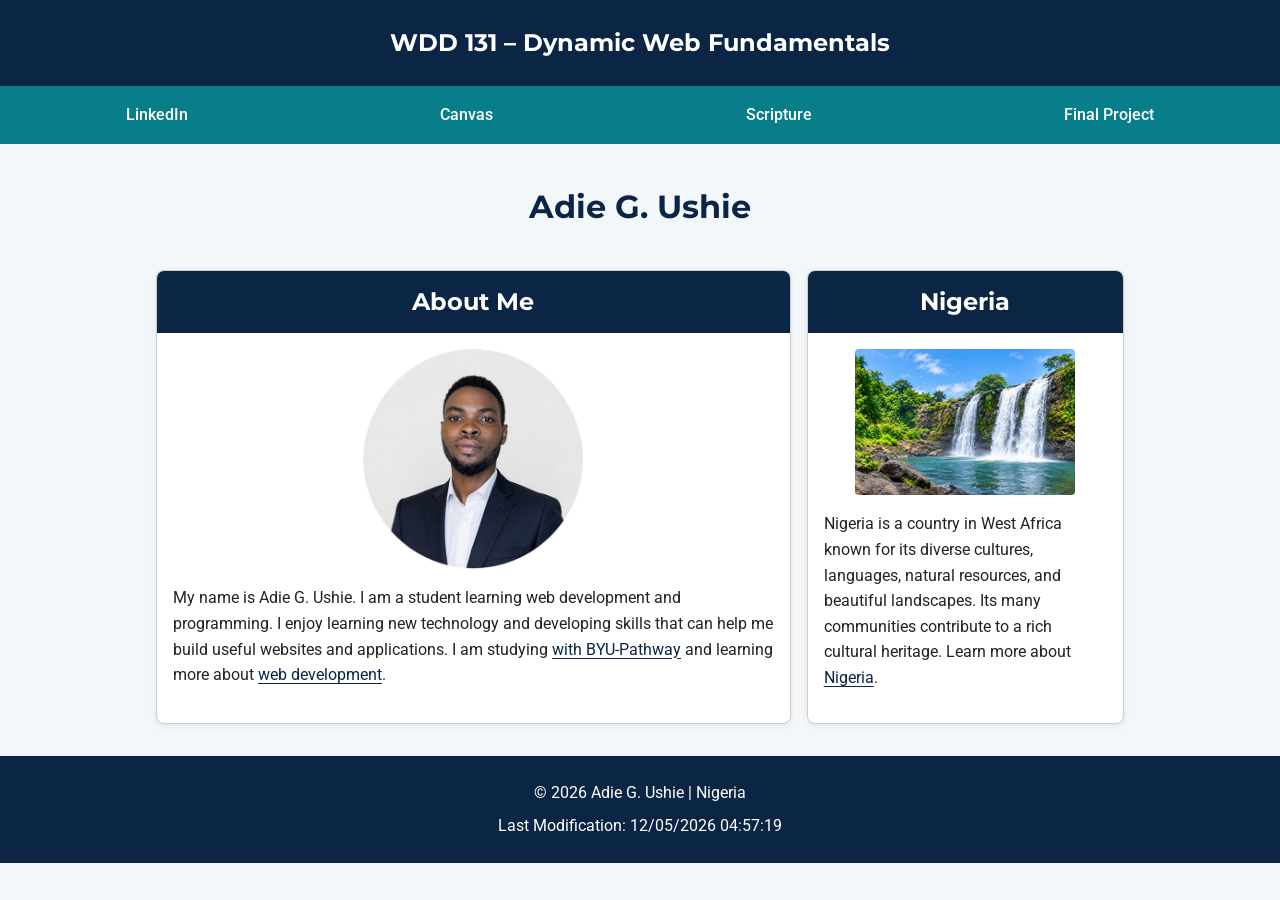
<file: index.html>
<!DOCTYPE html>
<html lang="en">
<head>
    <meta charset="UTF-8">
    <meta name="viewport" content="width=device-width, initial-scale=1.0">

    <meta name="description" content="WDD 131 – Dynamic Web Fundamentals homepage by Adie G. Ushie, featuring web development studies and information about Nigeria.">
    <meta name="author" content="Adie G. Ushie">

    <title>WDD 131 – Dynamic Web Fundamentals – Adie G. Ushie</title>

    <link rel="preconnect" href="https://fonts.googleapis.com">
    <link rel="preconnect" href="https://fonts.gstatic.com" crossorigin>
    <link href="https://fonts.googleapis.com/css2?family=Roboto:wght@400;500;700&family=Montserrat:wght@600;700&display=swap" rel="stylesheet">

    <link rel="stylesheet" href="styles/base.css">
    <script src="scripts/getdates.js" defer></script>
</head>

<body>
    <header>
        <span id="course-title">WDD 131 – Dynamic Web Fundamentals</span>

        <nav>
            <a href="https://www.linkedin.com/"
               target="_blank" rel="noopener noreferrer">LinkedIn</a>

            <a href="https://byupw.instructure.com/">Canvas</a>

            <a href="https://www.churchofjesuschrist.org/study/scriptures/bofm/1-ne/3?lang=eng&id=p7#p7"
               target="_blank" rel="noopener noreferrer">Scripture</a>

            <a href="#">Final Project</a>
        </nav>
    </header>

    <main>
        <h1>Adie G. Ushie</h1>

        <section class="card">
            <h2>About Me</h2>

            <div class="card-content">
                <img src="images/profile.jpg"
                     alt="Portrait of Adie G. Ushie"
                     width="220"
                     height="220">

                <p>
                    My name is Adie G. Ushie. I am a student learning web
                    development and programming. I enjoy learning new
                    technology and developing skills that can help me build
                    useful websites and applications. I am studying
                    <a href="https://www.byupathway.edu/"
                       target="_blank" rel="noopener noreferrer">with BYU-Pathway</a>
                    and learning more about
                    <a href="https://developer.mozilla.org/en-US/docs/Learn_web_development"
                       target="_blank" rel="noopener noreferrer">web development</a>.
                </p>
            </div>
        </section>

        <section class="card">
            <h2>Nigeria</h2>

            <div class="card-content">
                <img src="images/nigeria.jpg"
                     alt="A natural landscape in Nigeria"
                     width="220"
                     height="220">

                <p>
                    Nigeria is a country in West Africa known for its diverse
                    cultures, languages, natural resources, and beautiful
                    landscapes. Its many communities contribute to a rich
                    cultural heritage. Learn more about
                    <a href="https://www.britannica.com/place/Nigeria"
                       target="_blank" rel="noopener noreferrer">Nigeria</a>.
                </p>
            </div>
        </section>
    </main>

    <footer>
        <p>© <span id="currentyear"></span> Adie G. Ushie | Nigeria</p>
        <p id="lastModified"></p>
    </footer>
</body>
</html>
</file>
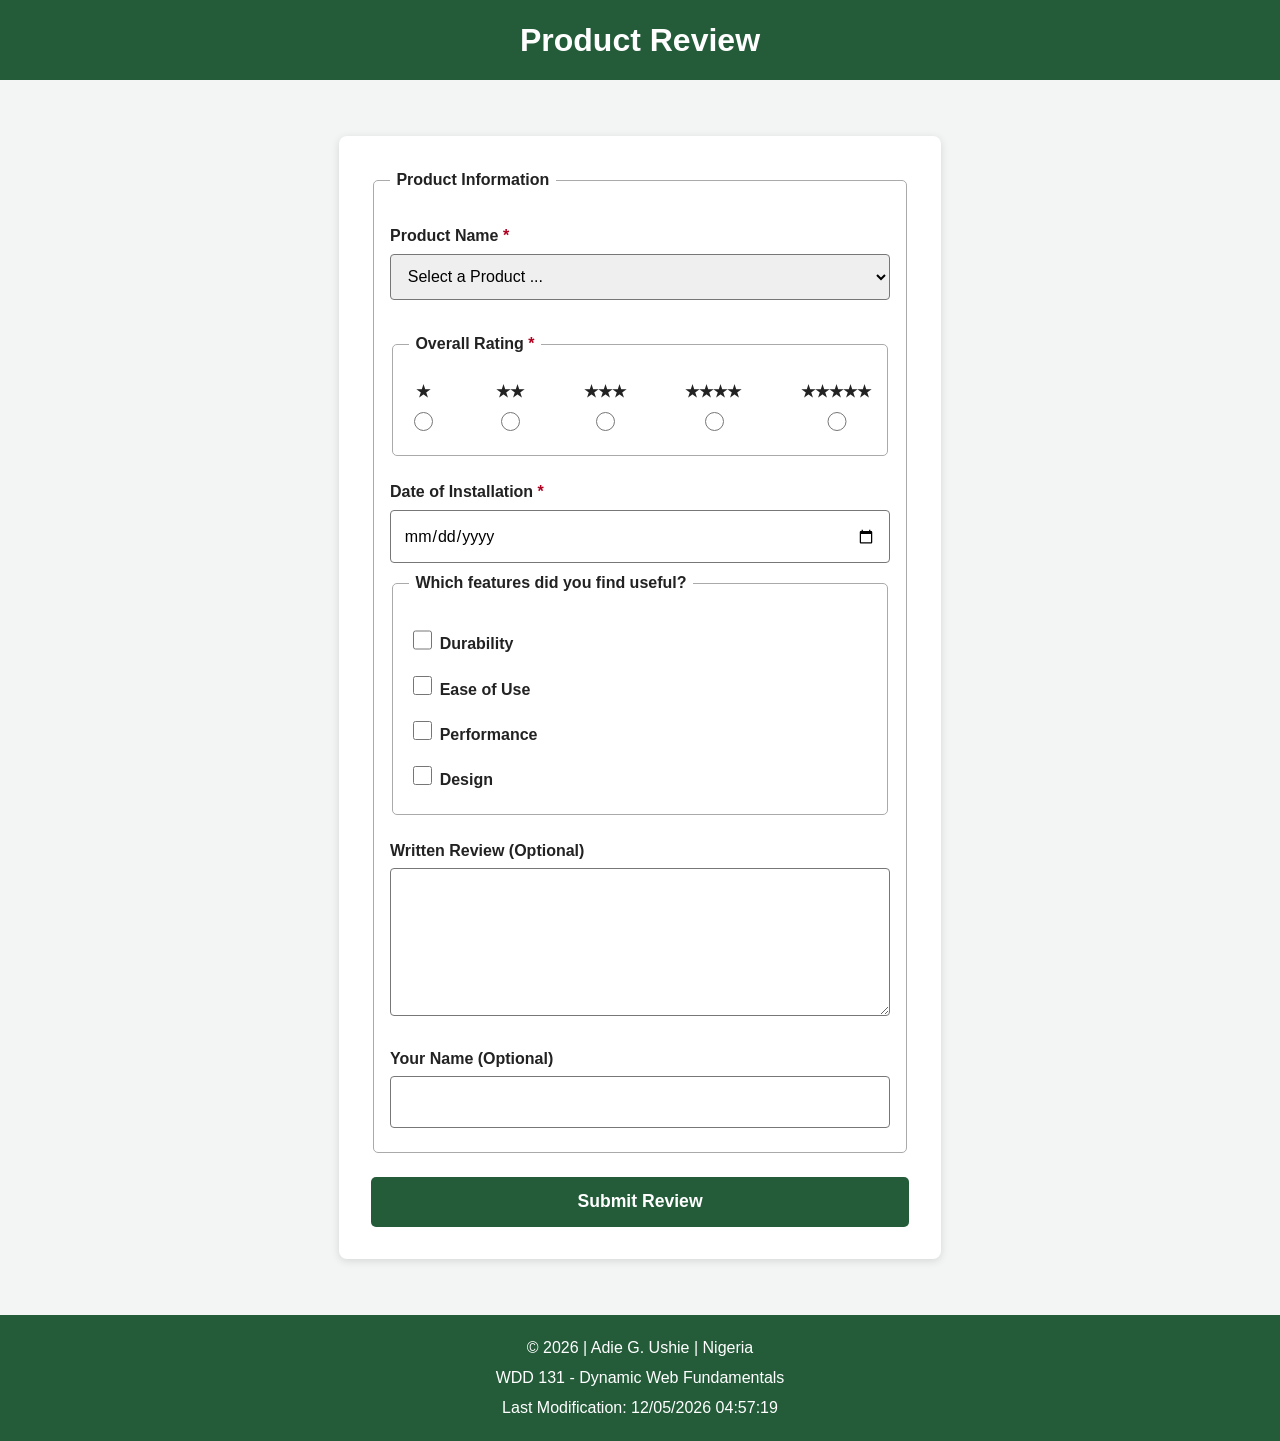
<file: form.html>
<!DOCTYPE html>
<html lang="en">
<head>
    <meta charset="UTF-8">
    <meta name="viewport" content="width=device-width, initial-scale=1.0">
    <meta name="description" content="Submit a product review by selecting a product, rating it, and sharing your experience.">
    <meta name="author" content="Adie G. Ushie">
    <title>Product Review Form | WDD 131</title>
    <link rel="stylesheet" href="styles/form.css">
    <script src="scripts/form.js" defer></script>
</head>
<body>
    <header>
        <h1>Product Review</h1>
    </header>

    <main>
        <form method="get" action="review.html">
            <fieldset>
                <legend>Product Information</legend>

                <label for="productName">Product Name <span class="required">*</span></label>
                <select id="productName" name="productName" required>
                    <option value="" disabled selected>Select a Product ...</option>
                </select>

                <fieldset class="rating-field">
                    <legend>Overall Rating <span class="required">*</span></legend>

                    <div class="rating-options">
                        <label for="rating1">
                            ★
                            <input type="radio" id="rating1" name="rating" value="1" required>
                        </label>

                        <label for="rating2">
                            ★★
                            <input type="radio" id="rating2" name="rating" value="2" required>
                        </label>

                        <label for="rating3">
                            ★★★
                            <input type="radio" id="rating3" name="rating" value="3" required>
                        </label>

                        <label for="rating4">
                            ★★★★
                            <input type="radio" id="rating4" name="rating" value="4" required>
                        </label>

                        <label for="rating5">
                            ★★★★★
                            <input type="radio" id="rating5" name="rating" value="5" required>
                        </label>
                    </div>
                </fieldset>

                <label for="installationDate">Date of Installation <span class="required">*</span></label>
                <input type="date" id="installationDate" name="installationDate" required>

                <fieldset>
                    <legend>Which features did you find useful?</legend>

                    <label for="durability">
                        <input type="checkbox" id="durability" name="features" value="Durability">
                        Durability
                    </label>

                    <label for="ease">
                        <input type="checkbox" id="ease" name="features" value="Ease of Use">
                        Ease of Use
                    </label>

                    <label for="performance">
                        <input type="checkbox" id="performance" name="features" value="Performance">
                        Performance
                    </label>

                    <label for="design">
                        <input type="checkbox" id="design" name="features" value="Design">
                        Design
                    </label>
                </fieldset>

                <label for="writtenReview">Written Review (Optional)</label>
                <textarea id="writtenReview" name="writtenReview" rows="5"></textarea>

                <label for="userName">Your Name (Optional)</label>
                <input type="text" id="userName" name="userName">
            </fieldset>

            <input type="submit" value="Submit Review">
        </form>
    </main>

    <footer>
        <p>&copy; <span id="currentyear"></span> | Adie G. Ushie | Nigeria</p>
        <p>WDD 131 - Dynamic Web Fundamentals</p>
        <p id="lastModified"></p>
    </footer>
</body>
</html>
</file>
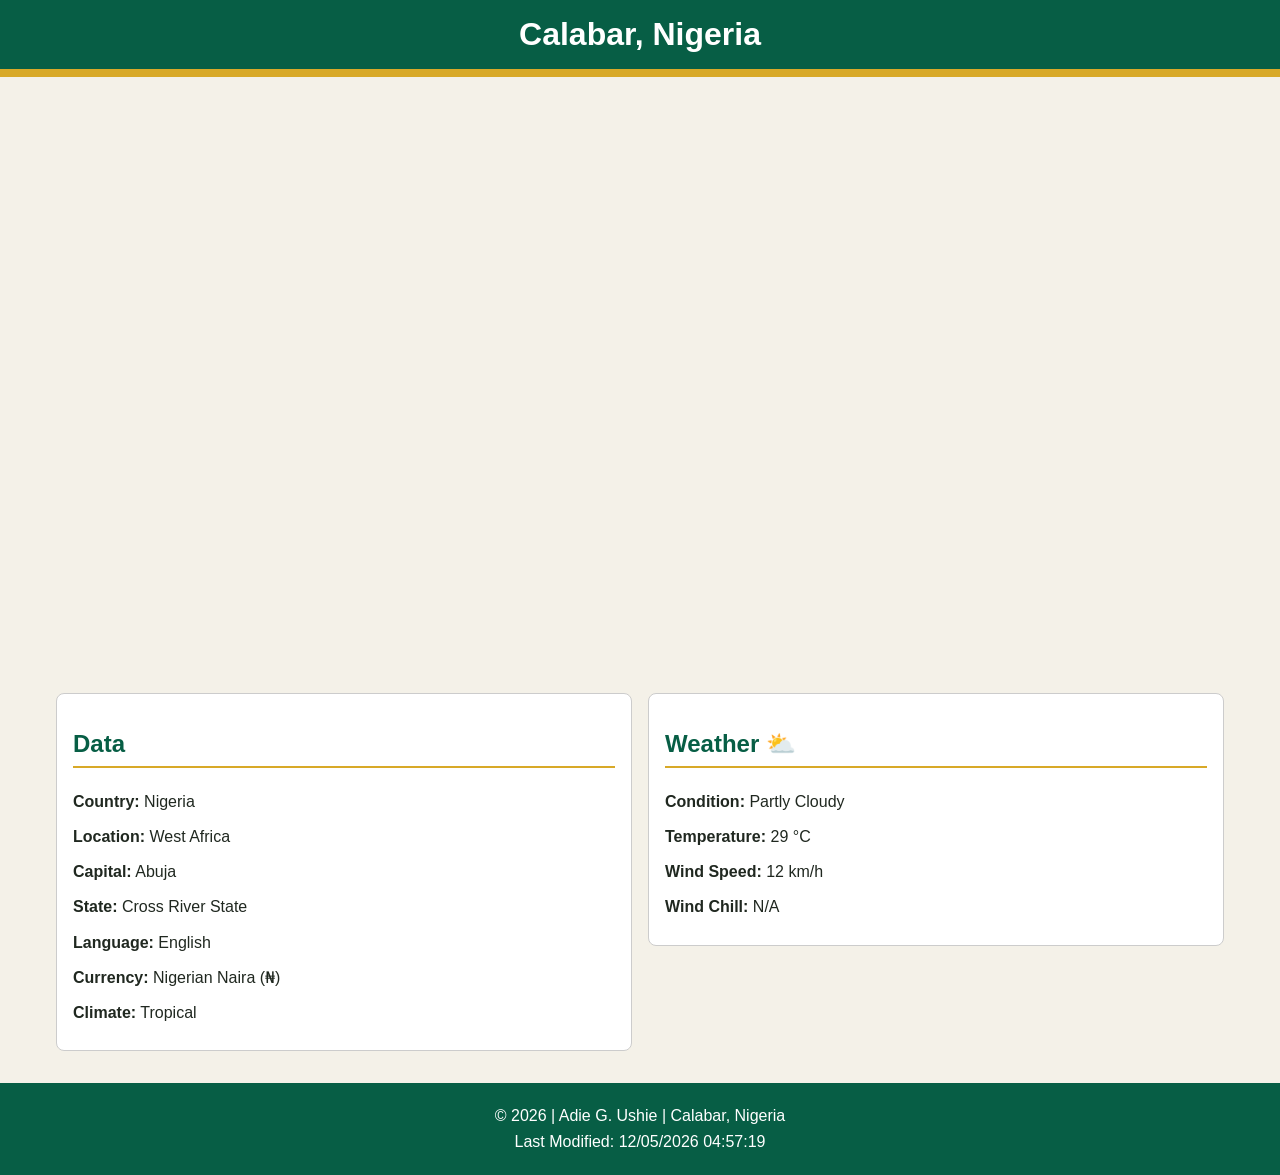
<file: place.html>
<!DOCTYPE html>
<html lang="en">
<head>
    <meta charset="UTF-8">
    <meta name="viewport" content="width=device-width, initial-scale=1.0">
    <meta name="description" content="Discover Calabar, Nigeria, its location, culture, climate, and beautiful attractions.">
    <meta name="author" content="Adie G. Ushie">
    <title>Calabar, Nigeria | WDD 131</title>

    <link rel="stylesheet" href="styles/place.css">
    <script src="scripts/place.js" defer></script>
</head>
<body>
    <header>
        <h1>Calabar, Nigeria</h1>
    </header>

    <main>
        <div class="hero">
            <picture>
                <source
                    srcset="images/calabar-large.webp"
                    media="(min-width: 1000px)">
                <source
                    srcset="images/calabar-medium.webp"
                    media="(min-width: 600px)">
                <img
                    src="images/calabar-small.webp"
                    alt="A beautiful view of Calabar, Nigeria"
                    width="500"
                    height="250">
            </picture>
        </div>

        <section class="data">
            <h2>Data</h2>
            <div class="info">
                <p><strong>Country:</strong> Nigeria</p>
                <p><strong>Location:</strong> West Africa</p>
                <p><strong>Capital:</strong> Abuja</p>
                <p><strong>State:</strong> Cross River State</p>
                <p><strong>Language:</strong> English</p>
                <p><strong>Currency:</strong> Nigerian Naira (₦)</p>
                <p><strong>Climate:</strong> Tropical</p>
            </div>
        </section>

        <section class="weather">
            <h2>Weather</h2>

            <img
                class="weather-icon"
                src="images/weather.svg"
                alt="Partly cloudy weather icon"
                width="80"
                height="80">

            <div class="info">
                <p><strong>Condition:</strong> Partly Cloudy</p>
                <p><strong>Temperature:</strong> <span id="temperature">29</span> °C</p>
                <p><strong>Wind Speed:</strong> <span id="wind-speed">12</span> km/h</p>
                <p><strong>Wind Chill:</strong> <span id="wind-chill">N/A</span></p>
            </div>
        </section>
    </main>

    <footer>
        <p>
            &copy; <span id="currentyear"></span> | Adie G. Ushie |
            Calabar, Nigeria
        </p>
        <p>Last Modified: <span id="lastModified"></span></p>
    </footer>
</body>
</html>
</file>
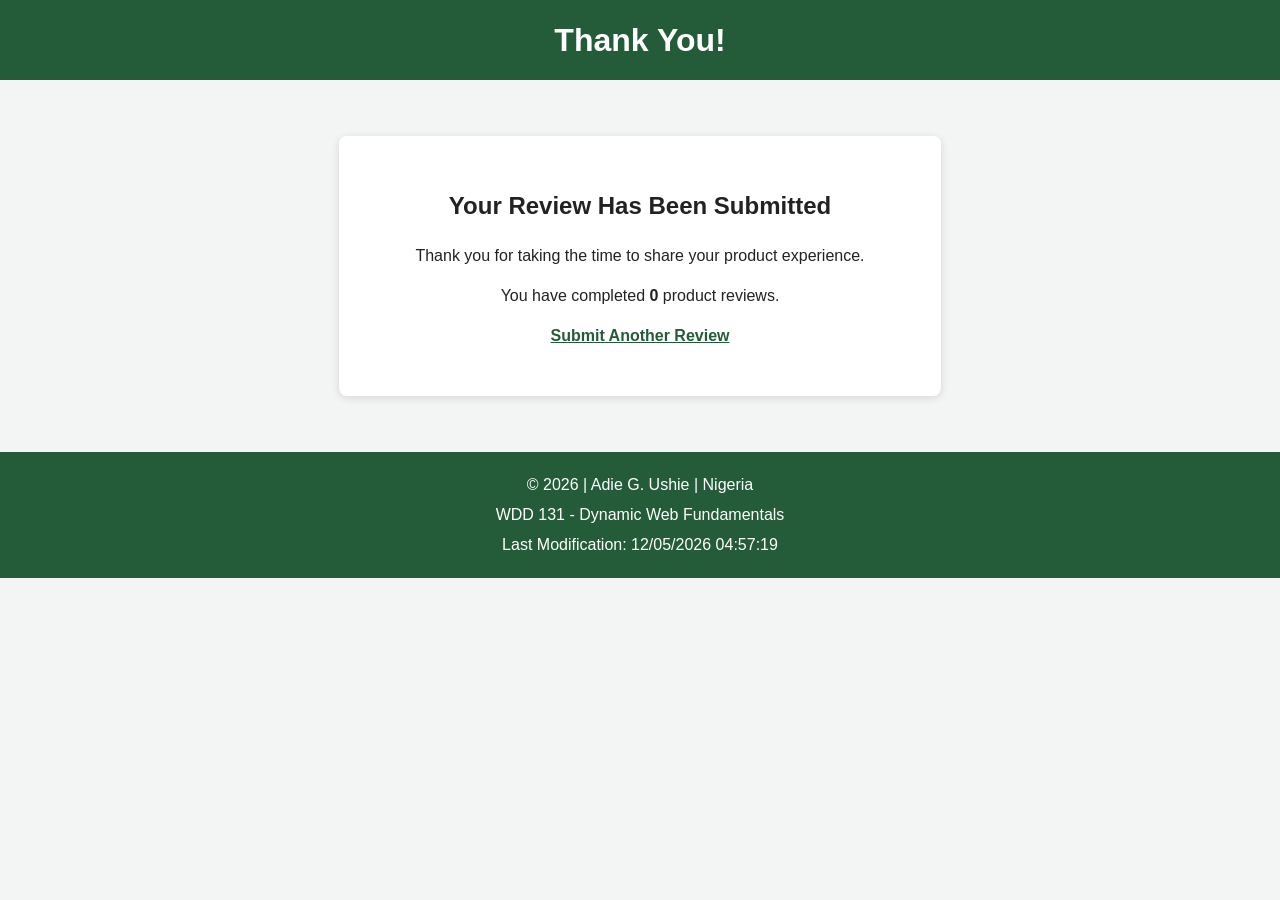
<file: review.html>
<!DOCTYPE html>
<html lang="en">
<head>
    <meta charset="UTF-8">
    <meta name="viewport" content="width=device-width, initial-scale=1.0">
    <meta name="description" content="Thank you for submitting your product review.">
    <meta name="author" content="Adie G. Ushie">
    <title>Review Submitted | WDD 131</title>
    <link rel="stylesheet" href="styles/form.css">
    <script src="scripts/form.js" defer></script>
</head>
<body>
    <header>
        <h1>Thank You!</h1>
    </header>

    <main>
        <section class="confirmation">
            <h2>Your Review Has Been Submitted</h2>

            <p>Thank you for taking the time to share your product experience.</p>

            <p>You have completed <strong id="reviewCount">0</strong> product reviews.</p>

            <p><a href="form.html">Submit Another Review</a></p>
        </section>
    </main>

    <footer>
        <p>&copy; <span id="currentyear"></span> | Adie G. Ushie | Nigeria</p>
        <p>WDD 131 - Dynamic Web Fundamentals</p>
        <p id="lastModified"></p>
    </footer>
</body>
</html>
</file>
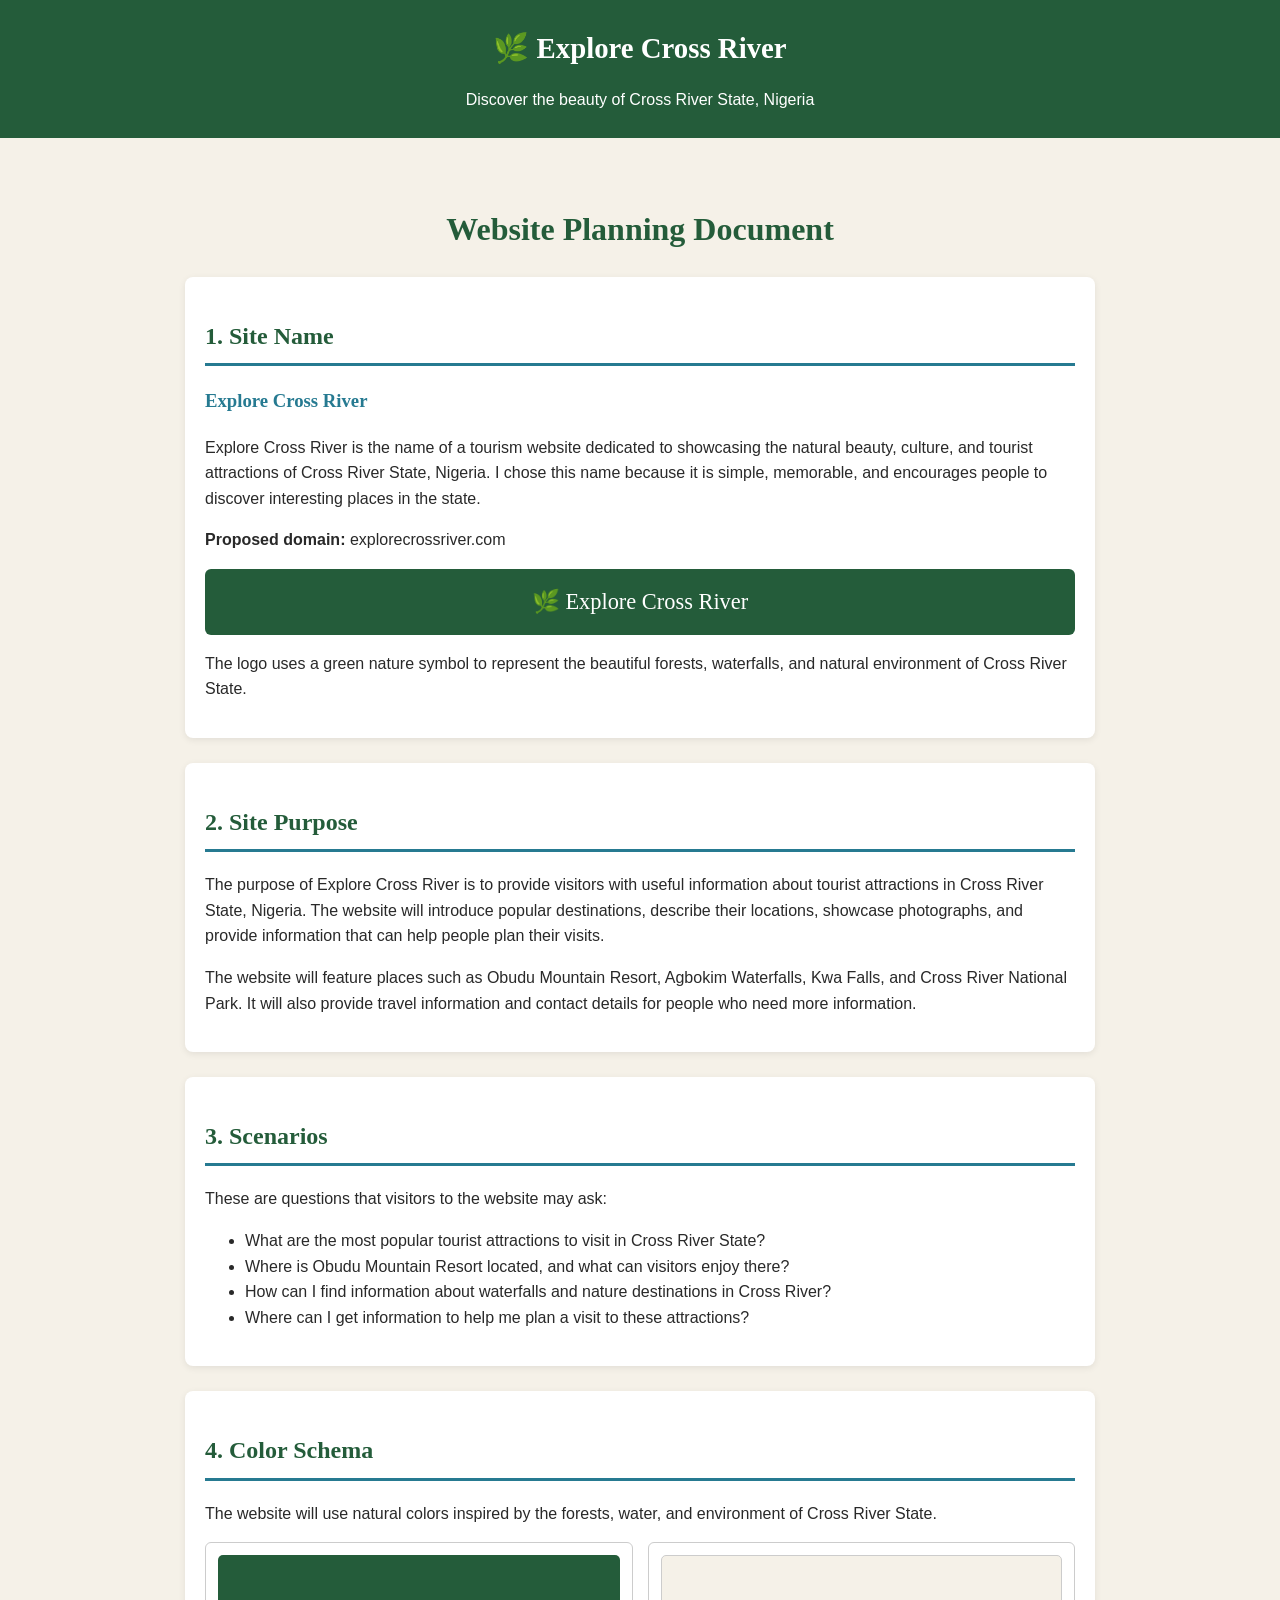
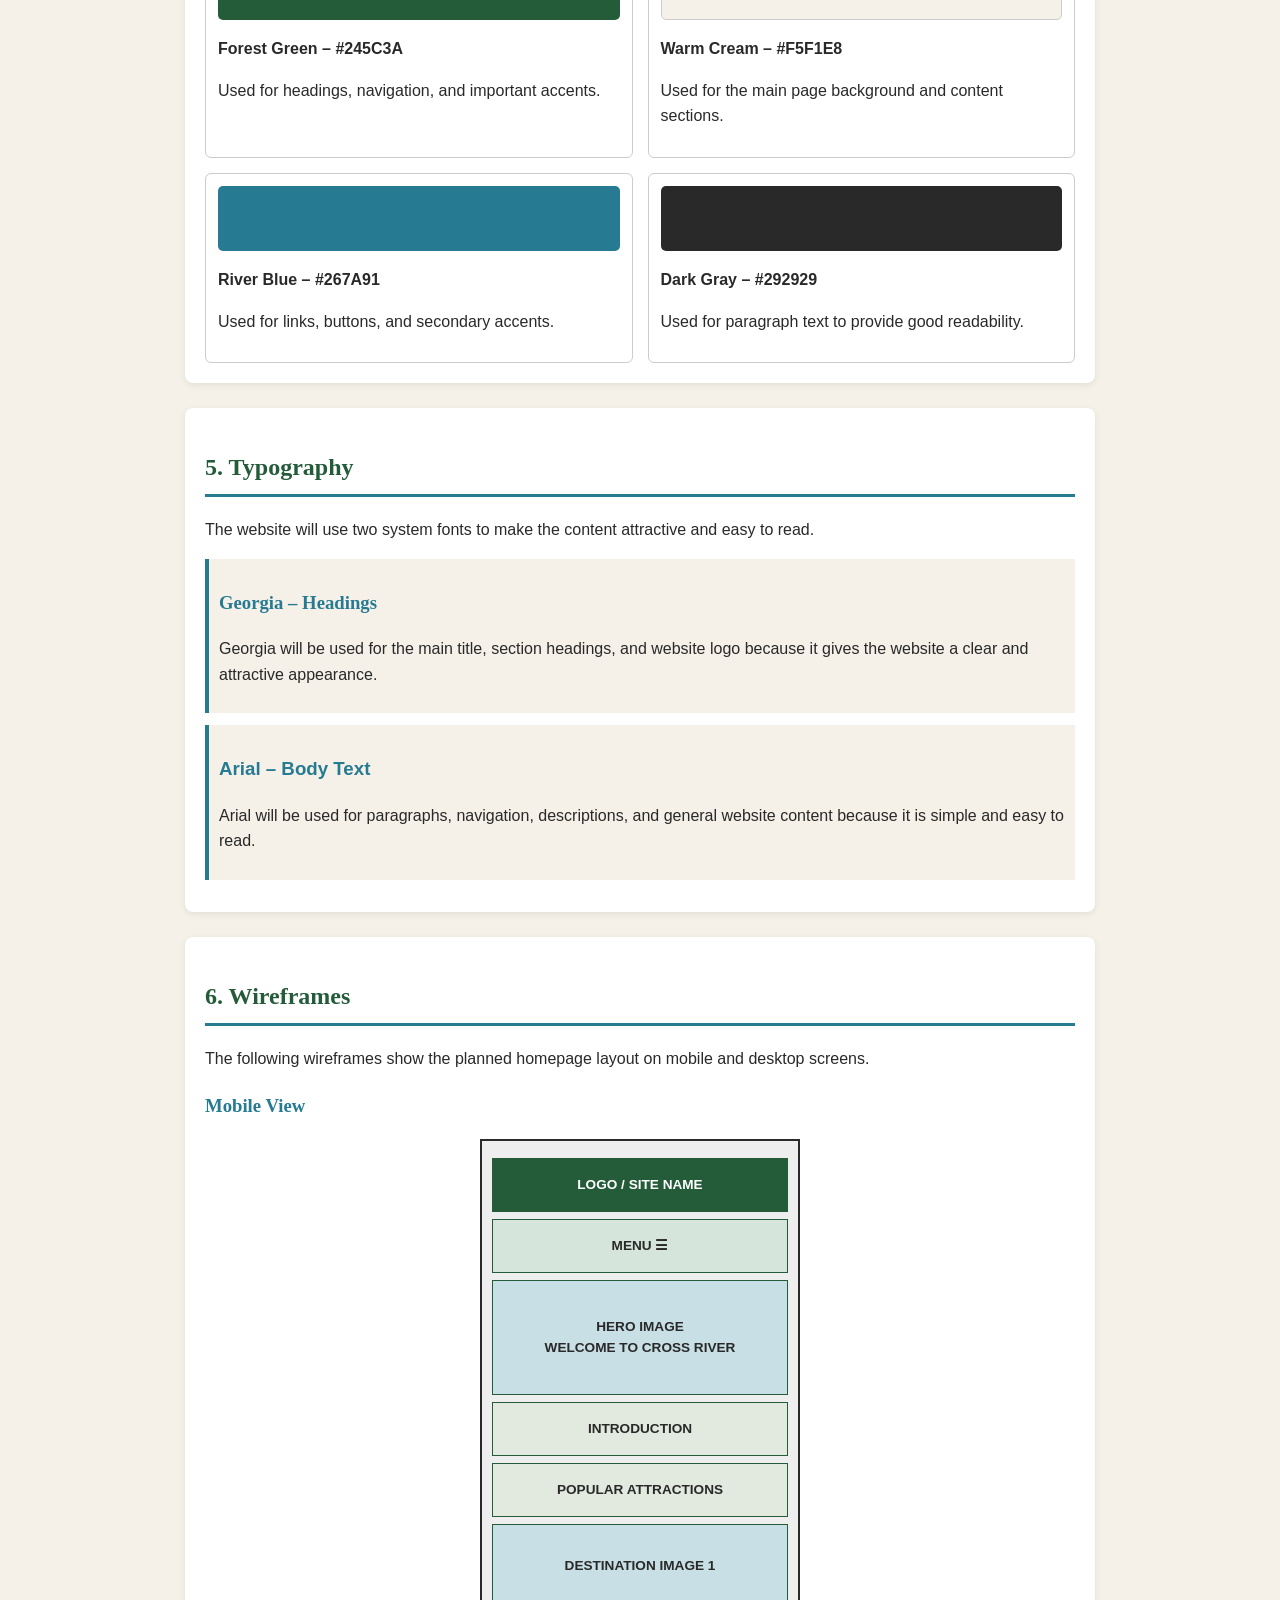
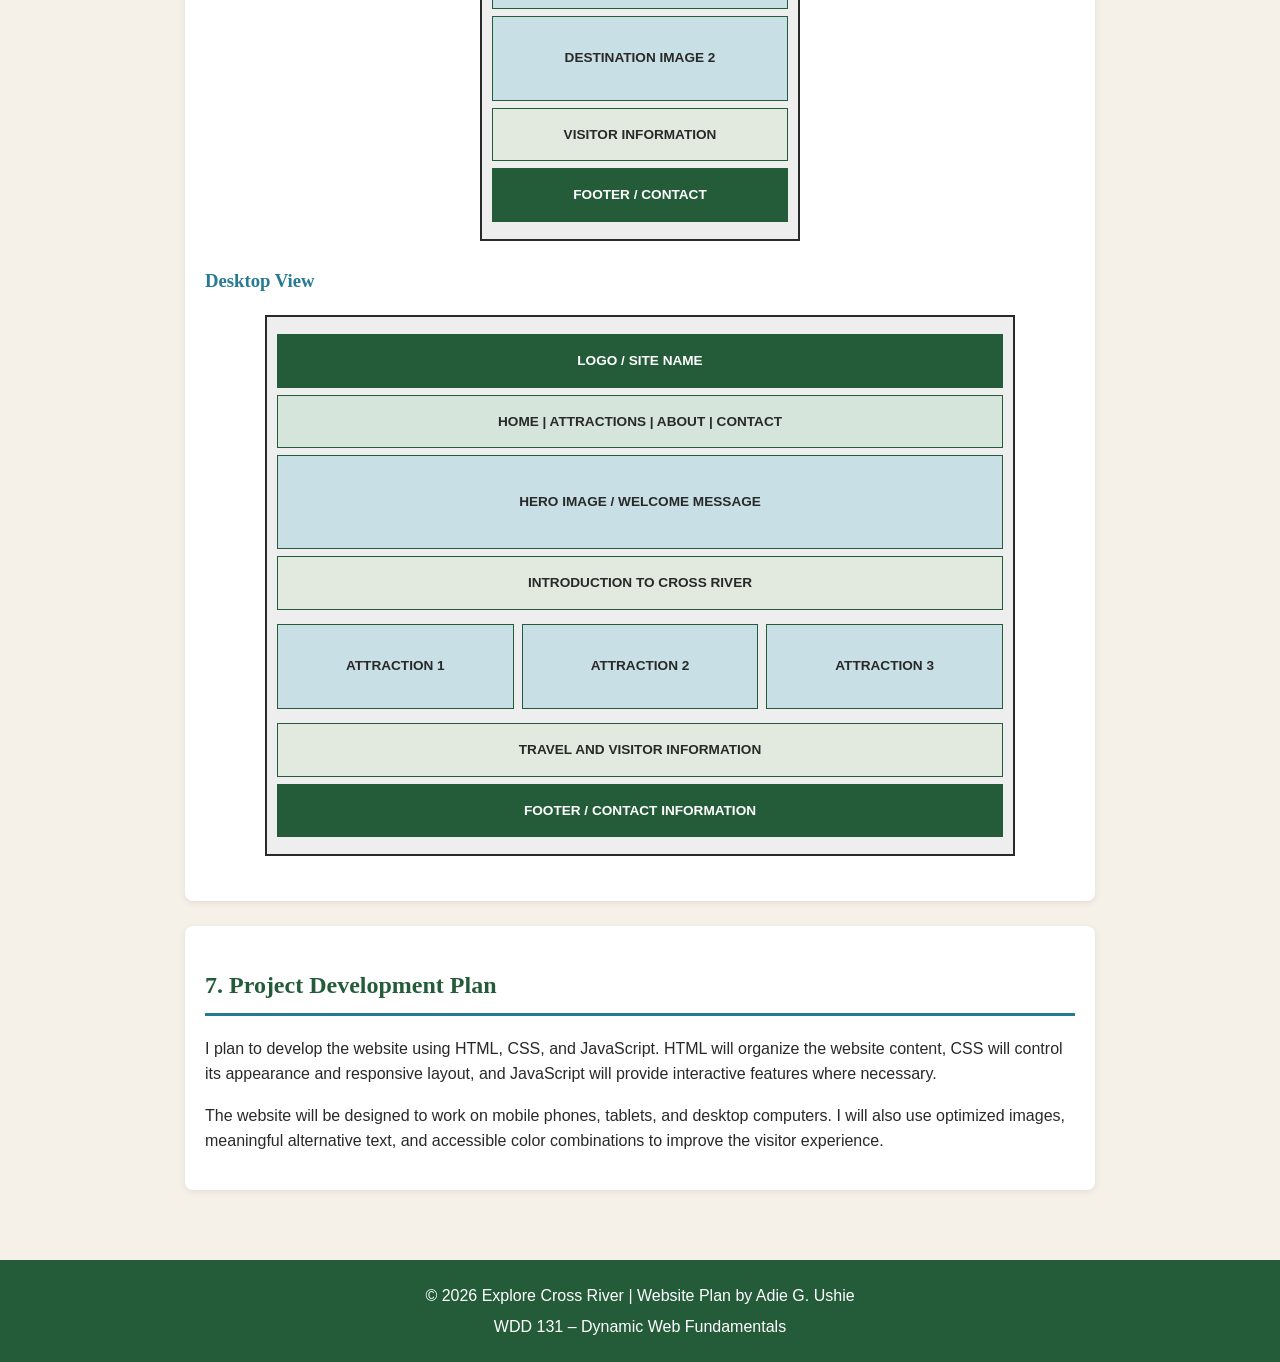
<file: project/siteplan.html>
<!DOCTYPE html>
<html lang="en">
<head>
    <meta charset="UTF-8">
    <meta name="viewport" content="width=device-width, initial-scale=1.0">
    <meta name="description" content="Website planning document for Explore Cross River, a tourism website showcasing attractions in Cross River State, Nigeria.">
    <meta name="author" content="Adie G. Ushie">
    <title>Explore Cross River | Website Planning Document</title>
    <link rel="stylesheet" href="siteplan.css">
</head>

<body>
    <header>
        <div class="logo">🌿 Explore Cross River</div>
        <p>Discover the beauty of Cross River State, Nigeria</p>
    </header>

    <main>
        <h1>Website Planning Document</h1>

        <section>
            <h2>1. Site Name</h2>
            <h3>Explore Cross River</h3>

            <p>
                Explore Cross River is the name of a tourism website
                dedicated to showcasing the natural beauty, culture,
                and tourist attractions of Cross River State, Nigeria.
                I chose this name because it is simple, memorable,
                and encourages people to discover interesting places
                in the state.
            </p>

            <p><strong>Proposed domain:</strong> explorecrossriver.com</p>

            <div class="logo-example">
                🌿 Explore Cross River
            </div>

            <p>
                The logo uses a green nature symbol to represent
                the beautiful forests, waterfalls, and natural
                environment of Cross River State.
            </p>
        </section>

        <section>
            <h2>2. Site Purpose</h2>

            <p>
                The purpose of Explore Cross River is to provide
                visitors with useful information about tourist
                attractions in Cross River State, Nigeria.
                The website will introduce popular destinations,
                describe their locations, showcase photographs,
                and provide information that can help people
                plan their visits.
            </p>

            <p>
                The website will feature places such as Obudu
                Mountain Resort, Agbokim Waterfalls, Kwa Falls,
                and Cross River National Park. It will also
                provide travel information and contact details
                for people who need more information.
            </p>
        </section>

        <section>
            <h2>3. Scenarios</h2>

            <p>
                These are questions that visitors to the website
                may ask:
            </p>

            <ul>
                <li>
                    What are the most popular tourist attractions
                    to visit in Cross River State?
                </li>
                <li>
                    Where is Obudu Mountain Resort located, and
                    what can visitors enjoy there?
                </li>
                <li>
                    How can I find information about waterfalls
                    and nature destinations in Cross River?
                </li>
                <li>
                    Where can I get information to help me plan
                    a visit to these attractions?
                </li>
            </ul>
        </section>

        <section>
            <h2>4. Color Schema</h2>

            <p>
                The website will use natural colors inspired
                by the forests, water, and environment of
                Cross River State.
            </p>

            <div class="color-list">
                <div class="color-item">
                    <div class="color-box forest"></div>
                    <p><strong>Forest Green – #245C3A</strong></p>
                    <p>
                        Used for headings, navigation, and
                        important accents.
                    </p>
                </div>

                <div class="color-item">
                    <div class="color-box cream"></div>
                    <p><strong>Warm Cream – #F5F1E8</strong></p>
                    <p>
                        Used for the main page background
                        and content sections.
                    </p>
                </div>

                <div class="color-item">
                    <div class="color-box river"></div>
                    <p><strong>River Blue – #267A91</strong></p>
                    <p>
                        Used for links, buttons, and
                        secondary accents.
                    </p>
                </div>

                <div class="color-item">
                    <div class="color-box dark"></div>
                    <p><strong>Dark Gray – #292929</strong></p>
                    <p>
                        Used for paragraph text to provide
                        good readability.
                    </p>
                </div>
            </div>
        </section>

        <section>
            <h2>5. Typography</h2>

            <p>
                The website will use two system fonts to make
                the content attractive and easy to read.
            </p>

            <div class="font-example">
                <h3 class="heading-font">Georgia – Headings</h3>

                <p>
                    Georgia will be used for the main title,
                    section headings, and website logo because
                    it gives the website a clear and attractive
                    appearance.
                </p>
            </div>

            <div class="font-example">
                <h3 class="body-font">Arial – Body Text</h3>

                <p>
                    Arial will be used for paragraphs,
                    navigation, descriptions, and general
                    website content because it is simple
                    and easy to read.
                </p>
            </div>
        </section>

        <section>
            <h2>6. Wireframes</h2>

            <p>
                The following wireframes show the planned
                homepage layout on mobile and desktop screens.
            </p>

            <h3>Mobile View</h3>

            <div class="wireframe mobile">
                <div class="wf-header">
                    LOGO / SITE NAME
                </div>

                <div class="wf-nav">
                    MENU ☰
                </div>

                <div class="wf-hero">
                    HERO IMAGE<br>
                    WELCOME TO CROSS RIVER
                </div>

                <div class="wf-block">
                    INTRODUCTION
                </div>

                <div class="wf-block">
                    POPULAR ATTRACTIONS
                </div>

                <div class="wf-image">
                    DESTINATION IMAGE 1
                </div>

                <div class="wf-image">
                    DESTINATION IMAGE 2
                </div>

                <div class="wf-block">
                    VISITOR INFORMATION
                </div>

                <div class="wf-footer">
                    FOOTER / CONTACT
                </div>
            </div>

            <h3>Desktop View</h3>

            <div class="wireframe desktop">
                <div class="wf-header">
                    LOGO / SITE NAME
                </div>

                <div class="wf-nav">
                    HOME | ATTRACTIONS | ABOUT | CONTACT
                </div>

                <div class="wf-hero">
                    HERO IMAGE / WELCOME MESSAGE
                </div>

                <div class="wf-block">
                    INTRODUCTION TO CROSS RIVER
                </div>

                <div class="wf-grid">
                    <div class="wf-image">
                        ATTRACTION 1
                    </div>

                    <div class="wf-image">
                        ATTRACTION 2
                    </div>

                    <div class="wf-image">
                        ATTRACTION 3
                    </div>
                </div>

                <div class="wf-block">
                    TRAVEL AND VISITOR INFORMATION
                </div>

                <div class="wf-footer">
                    FOOTER / CONTACT INFORMATION
                </div>
            </div>
        </section>

        <section>
            <h2>7. Project Development Plan</h2>

            <p>
                I plan to develop the website using HTML,
                CSS, and JavaScript. HTML will organize the
                website content, CSS will control its
                appearance and responsive layout, and
                JavaScript will provide interactive features
                where necessary.
            </p>

            <p>
                The website will be designed to work on
                mobile phones, tablets, and desktop computers.
                I will also use optimized images, meaningful
                alternative text, and accessible color
                combinations to improve the visitor experience.
            </p>
        </section>
    </main>

    <footer>
        <p>
            &copy; 2026 Explore Cross River |
            Website Plan by Adie G. Ushie
        </p>

        <p>WDD 131 – Dynamic Web Fundamentals</p>
    </footer>
</body>
</html>
</file>
<file: styles/base.css>
:root {
    --navy: #0b2545;
    --teal: #087e8b;
    --light: #f4f7fa;
    --white: #ffffff;
    --gold: #ffcc70;
    --text: #222222;
}

* {
    box-sizing: border-box;
}

body {
    margin: 0;
    font-family: 'Roboto', sans-serif;
    color: var(--text);
    background: var(--light);
    line-height: 1.6;
}

header {
    background: var(--navy);
    color: var(--white);
}

#course-title {
    display: block;
    padding: 1.5rem 1rem;
    text-align: center;
    font-family: 'Montserrat', sans-serif;
    font-size: 1.5rem;
    font-weight: 700;
}

nav {
    display: flex;
    justify-content: space-around;
    align-items: center;
    flex-wrap: wrap;
    background: var(--teal);
}

nav a {
    color: var(--white);
    text-decoration: none;
    padding: 1rem;
    font-weight: 500;
    transition: background-color 0.3s, color 0.3s;
}

nav a:hover,
nav a:focus-visible {
    background: var(--gold);
    color: var(--navy);
}

main {
    max-width: 1000px;
    margin: 0 auto;
    padding: 1rem;
    display: grid;
    grid-template-columns: 2fr 1fr;
    gap: 1rem;
}

h1 {
    grid-column: 1 / -1;
    text-align: center;
    font-family: 'Montserrat', sans-serif;
    color: var(--navy);
}

.card {
    background: var(--white);
    border: 1px solid #cccccc;
    border-radius: 8px;
    overflow: hidden;
    box-shadow: 0 2px 6px rgba(0, 0, 0, 0.08);
}

.card h2 {
    margin: 0;
    padding: 0.75rem;
    text-align: center;
    background: var(--navy);
    color: var(--white);
    font-family: 'Montserrat', sans-serif;
}

.card-content {
    padding: 1rem;
}

.card img {
    display: block;
    width: 100%;
    max-width: 220px;
    height: auto;
    margin: 0 auto 1rem;
    border-radius: 4px;
}

.card-content a {
    color: var(--navy);
    text-decoration: underline;
    text-underline-offset: 3px;
}

.card-content a:hover,
.card-content a:focus-visible {
    color: var(--teal);
}

footer {
    background: var(--navy);
    color: var(--white);
    text-align: center;
    padding: 1rem;
    margin-top: 1rem;
}

footer p {
    margin: 0.5rem;
}

@media screen and (max-width: 650px) {
    #course-title {
        font-size: 1.15rem;
    }

    nav {
        flex-direction: column;
    }

    nav a {
        width: 100%;
        text-align: center;
    }

    main {
        grid-template-columns: 1fr;
    }

    h1 {
        margin-bottom: 0;
    }
}
</file>
<file: styles/form.css>
* {
    box-sizing: border-box;
}

body {
    margin: 0;
    font-family: Arial, sans-serif;
    background-color: #f2f5f3;
    color: #222;
    line-height: 1.5;
}

header {
    background-color: #245c3a;
    color: white;
    text-align: center;
    padding: 1rem;
}

header h1 {
    margin: 0;
}

main {
    max-width: 650px;
    margin: 2rem auto;
    padding: 1rem;
}

form {
    background-color: white;
    padding: 1.5rem;
    border-radius: 8px;
    box-shadow: 0 2px 8px rgba(0, 0, 0, 0.12);
}

fieldset {
    border: 1px solid #aaa;
    border-radius: 5px;
    padding: 1rem;
    margin-bottom: 1.5rem;
}

legend {
    font-weight: bold;
    padding: 0 0.4rem;
}

label {
    display: block;
    margin: 1rem 0 0.35rem;
    font-weight: 600;
}

.required {
    color: #b00020;
}

select,
input[type="date"],
input[type="text"],
textarea {
    width: 100%;
    padding: 0.8rem;
    border: 1px solid #777;
    border-radius: 4px;
    font: inherit;
    margin-bottom: 0.5rem;
}

.rating-field {
    margin-top: 1.5rem;
}

.rating-options {
    display: flex;
    flex-wrap: wrap;
    justify-content: space-between;
    gap: 0.5rem;
}

.rating-options label {
    display: flex;
    flex-direction: column;
    align-items: center;
    gap: 0.3rem;
    margin: 0.5rem 0;
    cursor: pointer;
}

.rating-options span {
    color: #8a5a00;
}

input[type="radio"],
input[type="checkbox"] {
    width: 1.2rem;
    height: 1.2rem;
    accent-color: #245c3a;
}

textarea {
    resize: vertical;
}

input[type="submit"] {
    display: block;
    width: 100%;
    padding: 0.9rem;
    border: none;
    border-radius: 5px;
    background-color: #245c3a;
    color: white;
    font-size: 1.1rem;
    font-weight: bold;
    cursor: pointer;
}

input[type="submit"]:hover {
    background-color: #174329;
}

input:focus,
select:focus,
textarea:focus {
    outline: 3px solid #267a91;
    outline-offset: 2px;
}

footer {
    background-color: #245c3a;
    color: white;
    text-align: center;
    padding: 1rem;
    margin-top: 2rem;
}

footer p {
    margin: 0.35rem;
}

@media screen and (min-width: 700px) {
    main {
        padding: 1.5rem;
    }

    form {
        padding: 2rem;
    }
}

.confirmation {
    background-color: white;
    padding: 2rem;
    border-radius: 8px;
    text-align: center;
    box-shadow: 0 2px 8px rgba(0, 0, 0, 0.12);
}

.confirmation a {
    color: #245c3a;
    font-weight: bold;
}
</file>
<file: styles/place.css>
:root {
    --primary-color: #075e45;
    --secondary-color: #f4f1e8;
    --accent-color: #d8a928;
    --text-color: #202820;
    --white-color: #ffffff;
    --border-color: #cccccc;
}

* {
    box-sizing: border-box;
}

body {
    margin: 0;
    font-family: Arial, Helvetica, sans-serif;
    color: var(--text-color);
    background-color: var(--secondary-color);
}

header {
    background-color: var(--primary-color);
    color: var(--white-color);
    text-align: center;
    padding: 1rem;
    border-bottom: 8px solid var(--accent-color);
}

header h1 {
    margin: 0;
    font-size: 2rem;
}

main {
    max-width: 1200px;
    margin: 0 auto;
    padding: 1rem;
}

.hero {
    width: 100%;
}

.hero picture {
    display: block;
}

.hero img {
    display: block;
    width: 100%;
    height: auto;
}

.data,
.weather {
    background-color: var(--white-color);
    margin: 1rem 0;
    padding: 1rem;
    border: 1px solid var(--border-color);
    border-radius: 8px;
}

h2 {
    text-align: center;
    color: var(--primary-color);
    border-bottom: 2px solid var(--accent-color);
    padding-bottom: 0.5rem;
}

.info {
    line-height: 1.7;
}

.info p {
    margin: 0.5rem 0;
}

.weather-icon {
    display: block;
    width: 80px;
    height: 80px;
    margin: 0 auto;
}

footer {
    background-color: var(--primary-color);
    color: var(--white-color);
    text-align: center;
    padding: 1rem;
    margin-top: 1rem;
}

footer p {
    margin: 0.5rem;
}

/* Desktop layout */
@media screen and (min-width: 700px) {
    main {
        display: grid;
        grid-template-columns: 1fr 1fr;
        gap: 1rem;
        align-items: start;
    }

    .hero {
        grid-column: 1 / 3;
        grid-row: 1;
    }

    .data {
        grid-column: 1;
        grid-row: 2;
        margin: 0;
        position: relative;
    }

    .weather {
        grid-column: 2;
        grid-row: 2;
        margin: 0;
        position: relative;
    }

    .weather h2::after {
        content: " ⛅";
        font-size: 1.5rem;
    }

    .weather-icon {
        display: none;
    }

    h2 {
        text-align: left;
    }
}
</file>
<file: project/siteplan.css>
:root {
    --forest: #245C3A;
    --cream: #F5F1E8;
    --river: #267A91;
    --dark: #292929;
    --white: #FFFFFF;
}

* {
    box-sizing: border-box;
}

body {
    margin: 0;
    font-family: Arial, sans-serif;
    background-color: var(--cream);
    color: var(--dark);
    line-height: 1.6;
}

header {
    background-color: var(--forest);
    color: var(--white);
    text-align: center;
    padding: 25px 15px;
}

.logo {
    font-family: Georgia, serif;
    font-size: 1.8rem;
    font-weight: bold;
}

header p {
    margin-bottom: 0;
}

main {
    max-width: 950px;
    margin: 25px auto;
    padding: 20px;
}

h1,
h2,
h3 {
    font-family: Georgia, serif;
}

h1 {
    text-align: center;
    color: var(--forest);
}

h2 {
    color: var(--forest);
    border-bottom: 3px solid var(--river);
    padding-bottom: 8px;
}

h3 {
    color: var(--river);
}

section {
    background-color: var(--white);
    padding: 20px;
    margin-bottom: 25px;
    border-radius: 8px;
    box-shadow: 0 2px 7px rgba(0, 0, 0, 0.08);
}

.logo-example {
    background-color: var(--forest);
    color: var(--white);
    padding: 15px;
    text-align: center;
    font-family: Georgia, serif;
    font-size: 1.4rem;
    border-radius: 6px;
}

.color-list {
    display: grid;
    grid-template-columns: repeat(2, 1fr);
    gap: 15px;
}

.color-item {
    border: 1px solid #cccccc;
    padding: 12px;
    border-radius: 6px;
}

.color-box {
    height: 65px;
    border-radius: 5px;
}

.forest {
    background-color: #245C3A;
}

.cream {
    background-color: #F5F1E8;
    border: 1px solid #cccccc;
}

.river {
    background-color: #267A91;
}

.dark {
    background-color: #292929;
}

.heading-font {
    font-family: Georgia, serif;
}

.body-font {
    font-family: Arial, sans-serif;
}

.font-example {
    padding: 10px;
    margin: 12px 0;
    border-left: 4px solid var(--river);
    background-color: var(--cream);
}

.wireframe {
    border: 2px solid var(--dark);
    padding: 10px;
    margin: 15px auto 25px;
    background-color: #eeeeee;
    text-align: center;
}

.mobile {
    max-width: 320px;
}

.desktop {
    max-width: 750px;
}

.wf-header,
.wf-nav,
.wf-hero,
.wf-block,
.wf-image,
.wf-footer {
    border: 1px solid var(--forest);
    background-color: var(--white);
    padding: 15px 8px;
    margin: 7px 0;
    font-size: 0.85rem;
    font-weight: bold;
}

.wf-header {
    background-color: var(--forest);
    color: var(--white);
}

.wf-nav {
    background-color: #d5e5dc;
}

.wf-hero {
    background-color: #c7dfe5;
    padding: 35px 8px;
}

.wf-block {
    background-color: #e2eadf;
}

.wf-image {
    background-color: #c7dfe5;
    min-height: 85px;
    display: flex;
    align-items: center;
    justify-content: center;
}

.wf-footer {
    background-color: var(--forest);
    color: var(--white);
}

.wf-grid {
    display: grid;
    grid-template-columns: repeat(3, 1fr);
    gap: 8px;
}

footer {
    background-color: var(--forest);
    color: var(--white);
    text-align: center;
    padding: 18px;
}

footer p {
    margin: 5px;
}

@media screen and (max-width: 600px) {
    main {
        padding: 12px;
    }

    .color-list {
        grid-template-columns: 1fr;
    }

    .desktop {
        overflow-x: auto;
    }

    .wf-grid {
        grid-template-columns: 1fr;
    }

    .logo {
        font-size: 1.4rem;
    }
}
</file>
